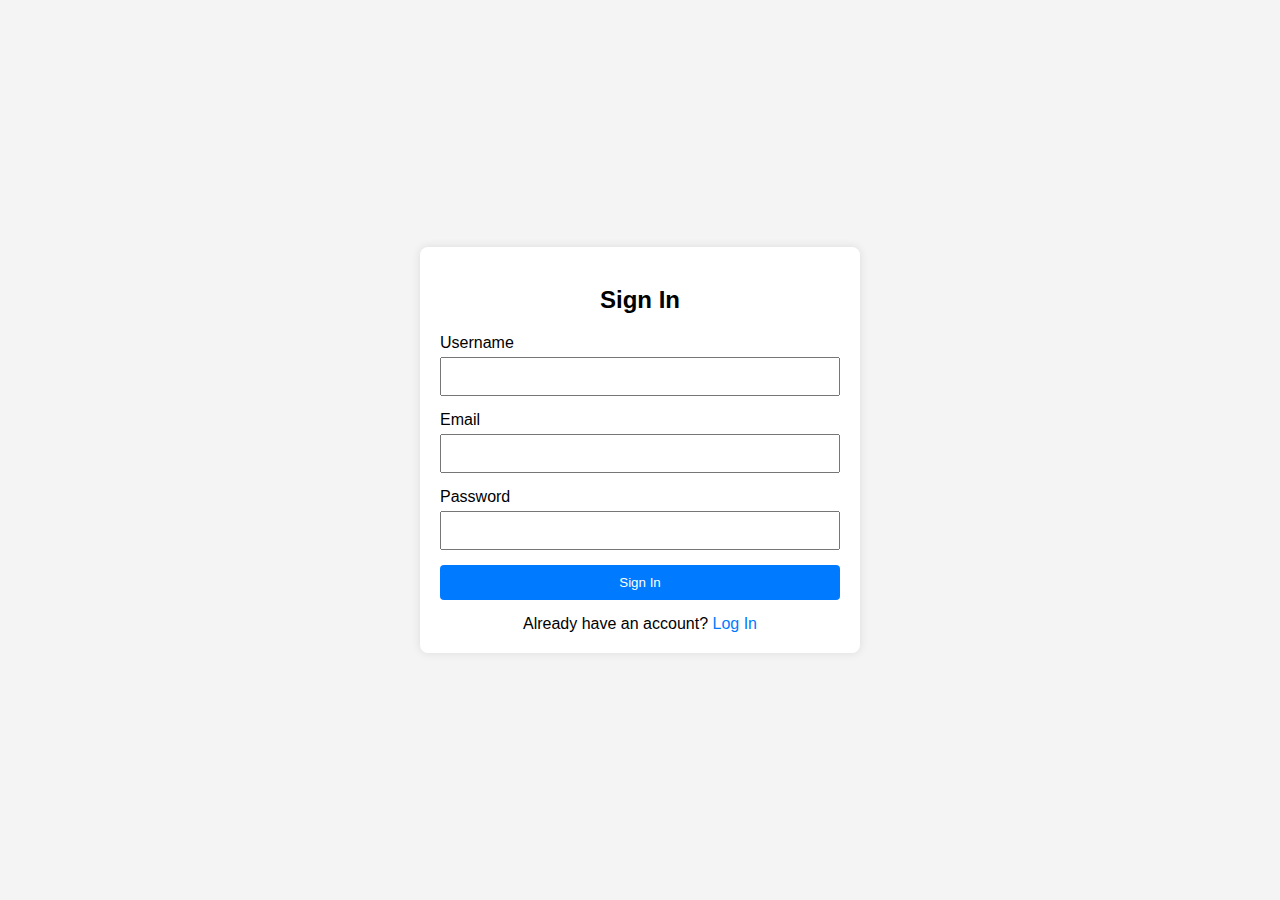
<file: signin.html>
<!DOCTYPE html>
<html lang="en">
<head>
    <meta charset="UTF-8">
    <meta name="viewport" content="width=device-width, initial-scale=1.0">
    <title>Sign In and Log In</title>
    <style>
        body {
            font-family: Arial, sans-serif;
            background-color: #f4f4f4;
            display: flex;
            justify-content: center;
            align-items: center;
            height: 100vh;
            margin: 0;
        }
        .container {
            background-color: #fff;
            padding: 20px;
            box-shadow: 0 0 10px rgba(0, 0, 0, 0.1);
            border-radius: 8px;
            max-width: 400px;
            width: 100%;
        }
        .container h2 {
            text-align: center;
            margin-bottom: 20px;
        }
        .form-group {
            margin-bottom: 15px;
        }
        .form-group label {
            display: block;
            margin-bottom: 5px;
        }
        .form-group input {
            width: 100%;
            padding: 10px;
            box-sizing: border-box;
        }
        .btn {
            width: 100%;
            padding: 10px;
            background-color: #007BFF;
            color: #fff;
            border: none;
            border-radius: 4px;
            cursor: pointer;
        }
        .btn:hover {
            background-color: #0056b3;
        }
        .toggle {
            text-align: center;
            margin-top: 15px;
        }
        .toggle a {
            color: #007BFF;
            text-decoration: none;
        }
        .toggle a:hover {
            text-decoration: underline;
        }
    </style>
</head>
<body>

<div class="container" id="sign-in-container">
    <h2>Sign In</h2>
    <form id="sign-in-form">
        <div class="form-group">
            <label for="sign-in-username">Username</label>
            <input type="text" id="sign-in-username" name="username" required>
        </div>
        <div class="form-group">
            <label for="sign-in-email">Email</label>
            <input type="email" id="sign-in-email" name="email" required>
        </div>
        <div class="form-group">
            <label for="sign-in-password">Password</label>
            <input type="password" id="sign-in-password" name="password" required>
        </div>
        <button type="submit" class="btn">Sign In</button>
    </form>
    <div class="toggle">
        Already have an account? <a href="#" id="show-log-in">Log In</a>
    </div>
</div>

<div class="container" id="log-in-container" style="display: none;">
    <h2>Log In</h2>
    <form id="log-in-form">
        <div class="form-group">
            <label for="log-in-username">Username</label>
            <input type="text" id="log-in-username" name="username" required>
        </div>
        <div class="form-group">
            <label for="log-in-password">Password</label>
            <input type="password" id="log-in-password" name="password" required>
        </div>
        <button type="submit" class="btn">Log In</button>
    </form>
    <div class="toggle">
        Don't have an account? <a href="#" id="show-sign-in">Sign In</a>
    </div>
</div>

<script>
    document.getElementById('show-log-in').addEventListener('click', function() {
        document.getElementById('sign-in-container').style.display = 'none';
        document.getElementById('log-in-container').style.display = 'block';
    });

    document.getElementById('show-sign-in').addEventListener('click', function() {
        document.getElementById('log-in-container').style.display = 'none';
        document.getElementById('sign-in-container').style.display = 'block';
    });
</script>
</body>
</html>
</file>
